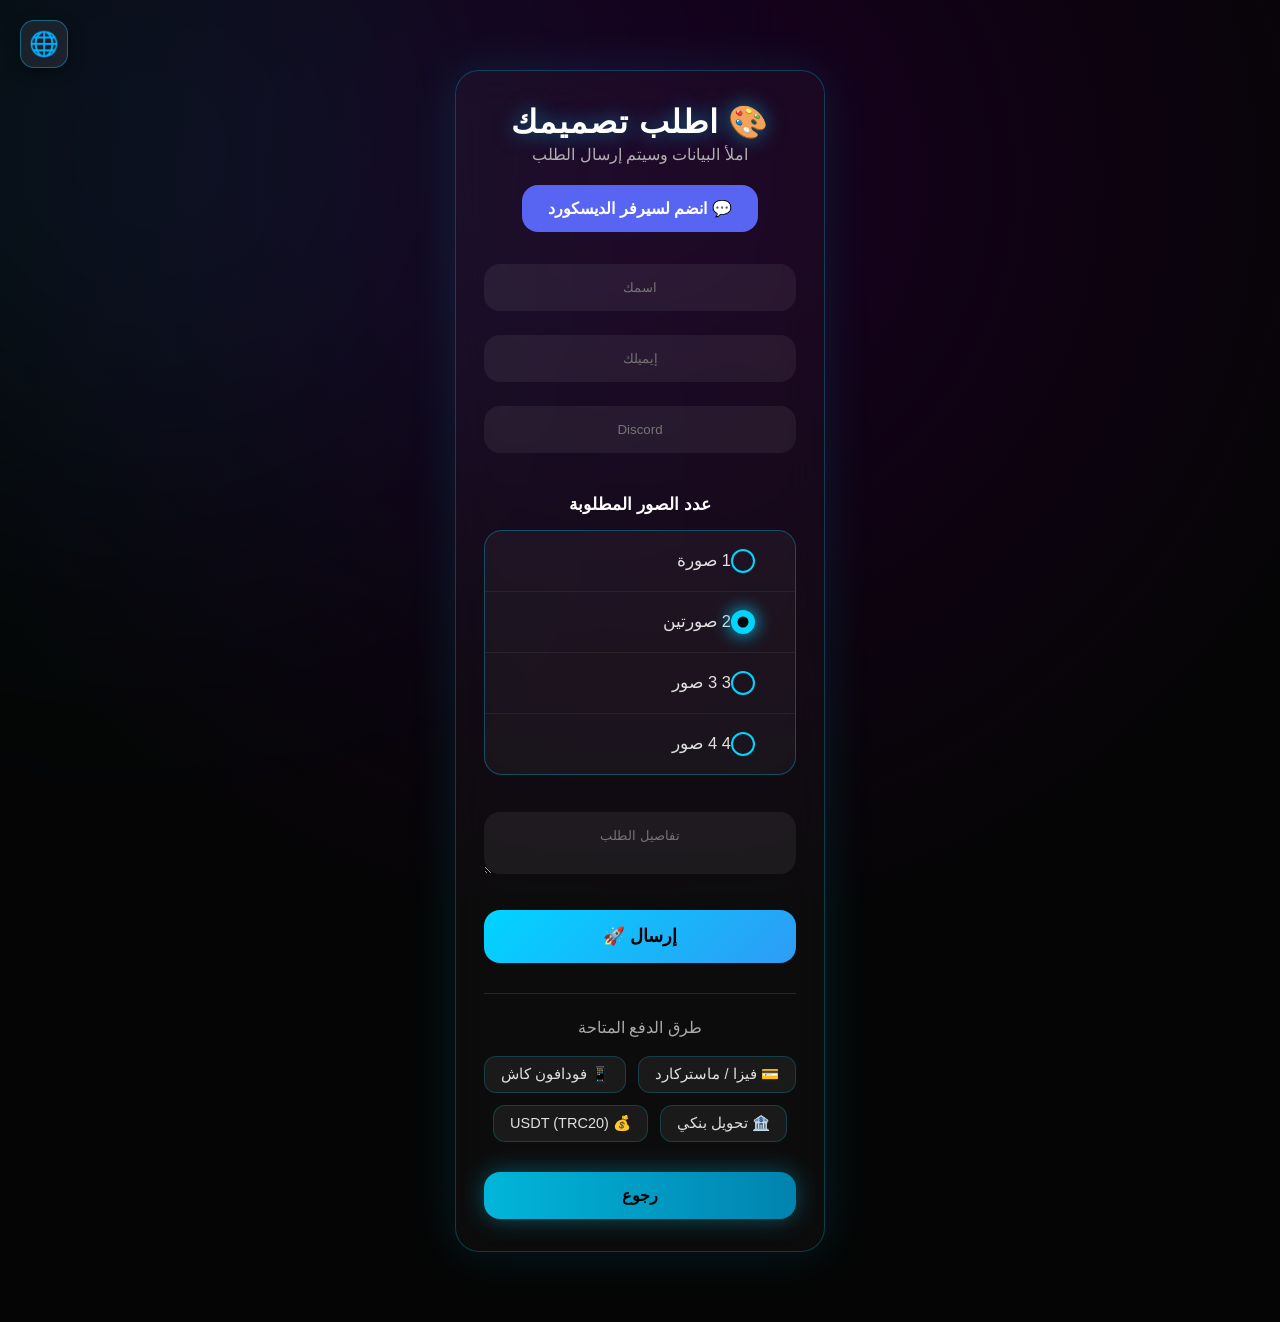
<file: order.html>
<!DOCTYPE html>
<html lang="ar" dir="rtl">
<head>
    <meta charset="UTF-8">
    <meta name="viewport" content="width=device-width, initial-scale=1.0">
    <title>اطلب GFX</title>
    <link rel="stylesheet" href="style.css">
</head>
<body>

    <div class="bg"></div>

    <!-- زر اللغة الصغير -->
    <div class="lang-btn" onclick="toggleLangMenu()">
        🌐
    </div>

    <!-- Language Menu -->
    <div class="lang-menu" id="langMenu">
        <button onclick="setLang('ar')">🇪🇬 العربية</button>
        <button onclick="setLang('en')">🇺🇸 English</button>
        <button onclick="setLang('fr')">🇫🇷 Français</button>
        <button onclick="setLang('es')">🇪🇸 Español</button>
        <button onclick="setLang('zh')">🇨🇳 中文</button>
        <button onclick="setLang('ru')">🇷🇺 Русский</button>
        <button onclick="setLang('de')">🇩🇪 Deutsch</button>
    </div>

    <div class="panel">

        <h1 id="orderTitle">🎨 اطلب تصميمك</h1>
        <p id="orderDesc">املأ البيانات وسيتم إرسال الطلب</p>

        <a href="https://discord.gg/WJHyCTe8mD" target="_blank" class="discord-btn" id="discordLink">💬 انضم لسيرفر الديسكورد</a>

        <form action="https://formsubmit.co/aser2gamer946@gmail.com" method="POST">
            <input type="hidden" name="_subject" value="طلب GFX جديد من الموقع">
            <input type="hidden" name="_next" value="https://yourdomain.com/index.html?success=1">
            <input type="hidden" name="_url" value="https://yourdomain.com/order.html">
            <input type="hidden" name="_captcha" value="false">
            <input type="text" name="_honey" style="display:none;">

            <input type="text" name="name" id="nameInput" placeholder="اسمك" required>
            <input type="email" name="email" id="emailInput" placeholder="إيميلك">
            <input type="text" name="discord" id="discordInput" placeholder="Discord" required>

            <div class="gfx-options">
                <label id="serviceLabel">عدد الصور المطلوبة</label>
                <div class="radio-group">
                    <label class="radio-option">
                        <input type="radio" name="service" value="1" id="opt1">
                        <span class="radio-circle"></span>
                        <span class="radio-text" id="text1">1 صورة</span>
                    </label>
                    <label class="radio-option">
                        <input type="radio" name="service" value="2" id="opt2" checked>
                        <span class="radio-circle"></span>
                        <span class="radio-text" id="text2">2 صورتين</span>
                    </label>
                    <label class="radio-option">
                        <input type="radio" name="service" value="3" id="opt3">
                        <span class="radio-circle"></span>
                        <span class="radio-text" id="text3">3 صور</span>
                    </label>
                    <label class="radio-option">
                        <input type="radio" name="service" value="4" id="opt4">
                        <span class="radio-circle"></span>
                        <span class="radio-text" id="text4">4 صور</span>
                    </label>
                </div>
            </div>

            <textarea name="details" id="detailsInput" placeholder="تفاصيل الطلب" required></textarea>

            <button type="submit" id="sendBtn" class="send-btn">إرسال 🚀</button>
        </form>

        <!-- طرق الدفع -->
        <div class="payment-methods">
            <p id="paymentTitle">طرق الدفع المتاحة</p>
            <div class="payment-icons">
                <span>💳 فيزا / ماستركارد</span>
                <span>📱 فودافون كاش</span>
                <span>🏦 تحويل بنكي</span>
                <span>💰 USDT (TRC20)</span>
            </div>
        </div>

        <a href="index.html" id="backBtn" class="btn back-btn">رجوع</a>

    </div>

    <script src="script.js"></script>
</body>
</html>
</file>
<file: style.css>
* {
    margin: 0;
    padding: 0;
    box-sizing: border-box;
    outline: none;
    -webkit-tap-highlight-color: transparent;
}

html {
    scroll-behavior: smooth;
}

@import url('https://fonts.googleapis.com/css2?family=Cairo:wght@400;500;600;700;900&display=swap');

body {
    background: #050505;
    color: #e0e0e0;
    font-family: 'Cairo', Arial, Helvetica, sans-serif;
    overflow-x: hidden;
}

/* Background */
.bg {
    position: fixed;
    inset: 0;
    background: radial-gradient(circle at 50% 20%, #1a0022, #050505 80%);
    z-index: -3;
    overflow: hidden;
}

.bg::before {
    content: "";
    position: absolute;
    width: 900px;
    height: 900px;
    background: radial-gradient(circle, #00d4ff, transparent 65%);
    filter: blur(180px);
    opacity: 0.18;
    animation: bgmove 40s infinite linear;
    top: -300px;
    left: -300px;
}

@keyframes bgmove {
    0%   { transform: translate(0, 0); }
    50%  { transform: translate(150px, 120px); }
    100% { transform: translate(0, 0); }
}

/* Text */
h1, h2 {
    color: #ffffff;
    font-weight: 700;
    letter-spacing: 1px;
    text-shadow: 0 0 20px rgba(0, 212, 255, 0.5);
}

p {
    color: #b0b0b0;
    line-height: 1.8;
}

/* زر اللغة الصغير مع أنيميشن محسن */
.lang-btn {
    position: fixed;
    top: 20px;
    left: 20px;
    width: 48px;
    height: 48px;
    background: rgba(255,255,255,0.08);
    border: 1px solid rgba(0, 212, 255, 0.4);
    border-radius: 14px;
    display: flex;
    align-items: center;
    justify-content: center;
    font-size: 24px;
    cursor: pointer;
    z-index: 1000;
    transition: all 0.4s cubic-bezier(0.68, -0.55, 0.27, 1.55);
    backdrop-filter: blur(10px);
    box-shadow: 0 4px 15px rgba(0, 0, 0, 0.4);
}

.lang-btn:hover {
    background: rgba(0, 212, 255, 0.2);
    transform: scale(1.18) rotate(25deg);
    box-shadow: 0 0 30px rgba(0, 212, 255, 0.7);
}

/* قائمة اللغات */
.lang-menu {
    position: fixed;
    top: 80px;
    left: 20px;
    display: none;
    flex-direction: column;
    gap: 8px;
    z-index: 1000;
    background: rgba(10, 10, 15, 0.95);
    padding: 14px;
    border-radius: 16px;
    border: 1px solid rgba(0, 212, 255, 0.3);
    backdrop-filter: blur(12px);
    box-shadow: 0 10px 30px rgba(0, 0, 0, 0.5);
}

html[dir="ltr"] .lang-btn,
html[dir="ltr"] .lang-menu {
    left: auto;
    right: 20px;
}

.lang-menu button {
    background: #111;
    color: white;
    border: none;
    padding: 12px 20px;
    border-radius: 12px;
    cursor: pointer;
    transition: 0.3s;
    font-family: 'Cairo', sans-serif;
}

.lang-menu button:hover {
    background: #00d4ff;
    color: #000;
    transform: translateY(-2px);
}

/* Panel */
.panel {
    width: 370px;
    max-width: 92%;
    margin: 70px auto;
    background: rgba(255, 255, 255, 0.03);
    padding: 32px 28px;
    border-radius: 24px;
    text-align: center;
    backdrop-filter: blur(20px);
    border: 1px solid rgba(0, 212, 255, 0.25);
    box-shadow: 0 0 50px rgba(0, 212, 255, 0.12);
}

/* Buttons */
.btn {
    background: linear-gradient(90deg, #00d4ff, #0099cc);
    color: #000;
    padding: 14px 30px;
    border-radius: 16px;
    text-decoration: none;
    display: inline-block;
    font-weight: 700;
    transition: 0.3s;
    margin-top: 15px;
    box-shadow: 0 0 25px rgba(0, 212, 255, 0.4);
}

.btn:hover {
    transform: translateY(-4px);
    box-shadow: 0 0 35px rgba(0, 212, 255, 0.6);
}

.send-btn {
    width: 100%;
    padding: 16px;
    border: none;
    border-radius: 16px;
    cursor: pointer;
    font-weight: 700;
    font-size: 17.5px;
    color: #000;
    background: linear-gradient(135deg, #00d4ff, #8a2be2);
    background-size: 300% 300%;
    animation: gradientMove 6s infinite;
    margin-top: 20px;
}

@keyframes gradientMove {
    0% { background-position: 0% 50%; }
    50% { background-position: 100% 50%; }
    100% { background-position: 0% 50%; }
}

.discord-btn {
    background: #5865F2;
    color: white;
    padding: 14px 26px;
    border-radius: 16px;
    text-decoration: none;
    display: inline-block;
    font-weight: 600;
    margin: 15px 0 20px 0;
    transition: 0.3s;
}

.discord-btn:hover {
    background: #4752c4;
    transform: translateY(-3px);
}

/* Inputs */
input, textarea {
    width: 100%;
    margin: 12px 0;
    padding: 16px;
    border-radius: 16px;
    border: none;
    background: rgba(255,255,255,0.06);
    color: white;
    font-family: 'Cairo', sans-serif;
    text-align: center;
    transition: 0.3s;
}

input:focus, textarea:focus {
    background: rgba(255,255,255,0.12);
    box-shadow: 0 0 0 3px rgba(0, 212, 255, 0.3);
}

/* Radio Group */
.gfx-options {
    margin: 30px 0 25px 0;
}

.gfx-options label#serviceLabel {
    display: block;
    margin-bottom: 16px;
    font-size: 16.5px;
    font-weight: 600;
    color: #ffffff;
}

.radio-group {
    background: rgba(255,255,255,0.04);
    border-radius: 18px;
    overflow: hidden;
    border: 1px solid rgba(0, 212, 255, 0.3);
}

.radio-option {
    display: flex;
    align-items: center;
    padding: 18px 22px;
    cursor: pointer;
    transition: 0.3s;
    border-bottom: 1px solid rgba(255,255,255,0.06);
}

.radio-option:last-child {
    border-bottom: none;
}

.radio-option:hover {
    background: rgba(0, 212, 255, 0.08);
}

.radio-circle {
    width: 24px;
    height: 24px;
    border: 2.5px solid #00d4ff;
    border-radius: 50%;
    margin-right: 18px;
    position: relative;
    transition: 0.3s;
}

.radio-option input[type="radio"] {
    display: none;
}

.radio-option input[type="radio"]:checked + .radio-circle {
    background: #00d4ff;
    box-shadow: 0 0 18px #00d4ff;
}

.radio-option input[type="radio"]:checked + .radio-circle::after {
    content: "";
    position: absolute;
    top: 50%;
    left: 50%;
    transform: translate(-50%, -50%);
    width: 11px;
    height: 11px;
    background: #050505;
    border-radius: 50%;
}

.radio-text {
    font-size: 16.5px;
    font-weight: 500;
    color: #e0e0e0;
}

.radio-option:hover .radio-text {
    color: #ffffff;
}

html[dir="rtl"] .radio-option { flex-direction: row; }
html[dir="rtl"] .radio-circle { margin-right: 18px; margin-left: 0; }
html[dir="ltr"] .radio-option { flex-direction: row-reverse; }
html[dir="ltr"] .radio-circle { margin-right: 0; margin-left: 18px; }

/* Gallery */
.gallery-grid {
    display: grid;
    grid-template-columns: repeat(auto-fit, minmax(170px, 1fr));
    gap: 20px;
    padding: 30px 20px;
}

.gallery-grid img {
    width: 100%;
    height: 210px;
    object-fit: cover;
    border-radius: 20px;
    cursor: pointer;
    transition: all 0.4s ease;
    border: 2px solid transparent;
    box-shadow: 0 4px 15px rgba(0, 0, 0, 0.5);
}

.gallery-grid img:hover {
    transform: scale(1.08) translateY(-8px);
    border-color: #00d4ff;
    box-shadow: 0 0 40px rgba(0, 212, 255, 0.5);
}

/* Payment Methods */
.payment-methods {
    margin-top: 30px;
    padding-top: 20px;
    border-top: 1px solid rgba(255,255,255,0.1);
}

#paymentTitle {
    font-size: 15.5px;
    color: #aaaaaa;
    margin-bottom: 14px;
    font-weight: 500;
}

.payment-icons {
    display: flex;
    flex-wrap: wrap;
    gap: 12px;
    justify-content: center;
}

.payment-icons span {
    background: rgba(255,255,255,0.06);
    padding: 9px 16px;
    border-radius: 12px;
    font-size: 14.5px;
    border: 1px solid rgba(0, 212, 255, 0.2);
}

/* Popup */
#popup {
    position: fixed;
    inset: 0;
    background: rgba(0, 0, 0, 0.92);
    display: none;
    justify-content: center;
    align-items: center;
    z-index: 999;
}

#popup.show {
    display: flex;
}

#popup img {
    max-width: 90%;
    max-height: 92vh;
    border-radius: 20px;
    box-shadow: 0 0 50px rgba(0, 212, 255, 0.5);
}

/* Back Button & Responsive */
.back-btn {
    margin-top: 30px;
    display: block;
    opacity: 0.85;
}

@media (max-width: 768px) {
    .panel { width: 92%; padding: 25px 20px; }
    .lang-btn { width: 44px; height: 44px; font-size: 22px; }
}

/* LTR Support */
html[dir="ltr"] body,
html[dir="ltr"] header,
html[dir="ltr"] section,
html[dir="ltr"] .panel {
    direction: ltr !important;
    text-align: left !important;
}

html[dir="ltr"] .lang-btn,
html[dir="ltr"] .lang-menu {
    left: auto;
    right: 20px;
}
</file>
